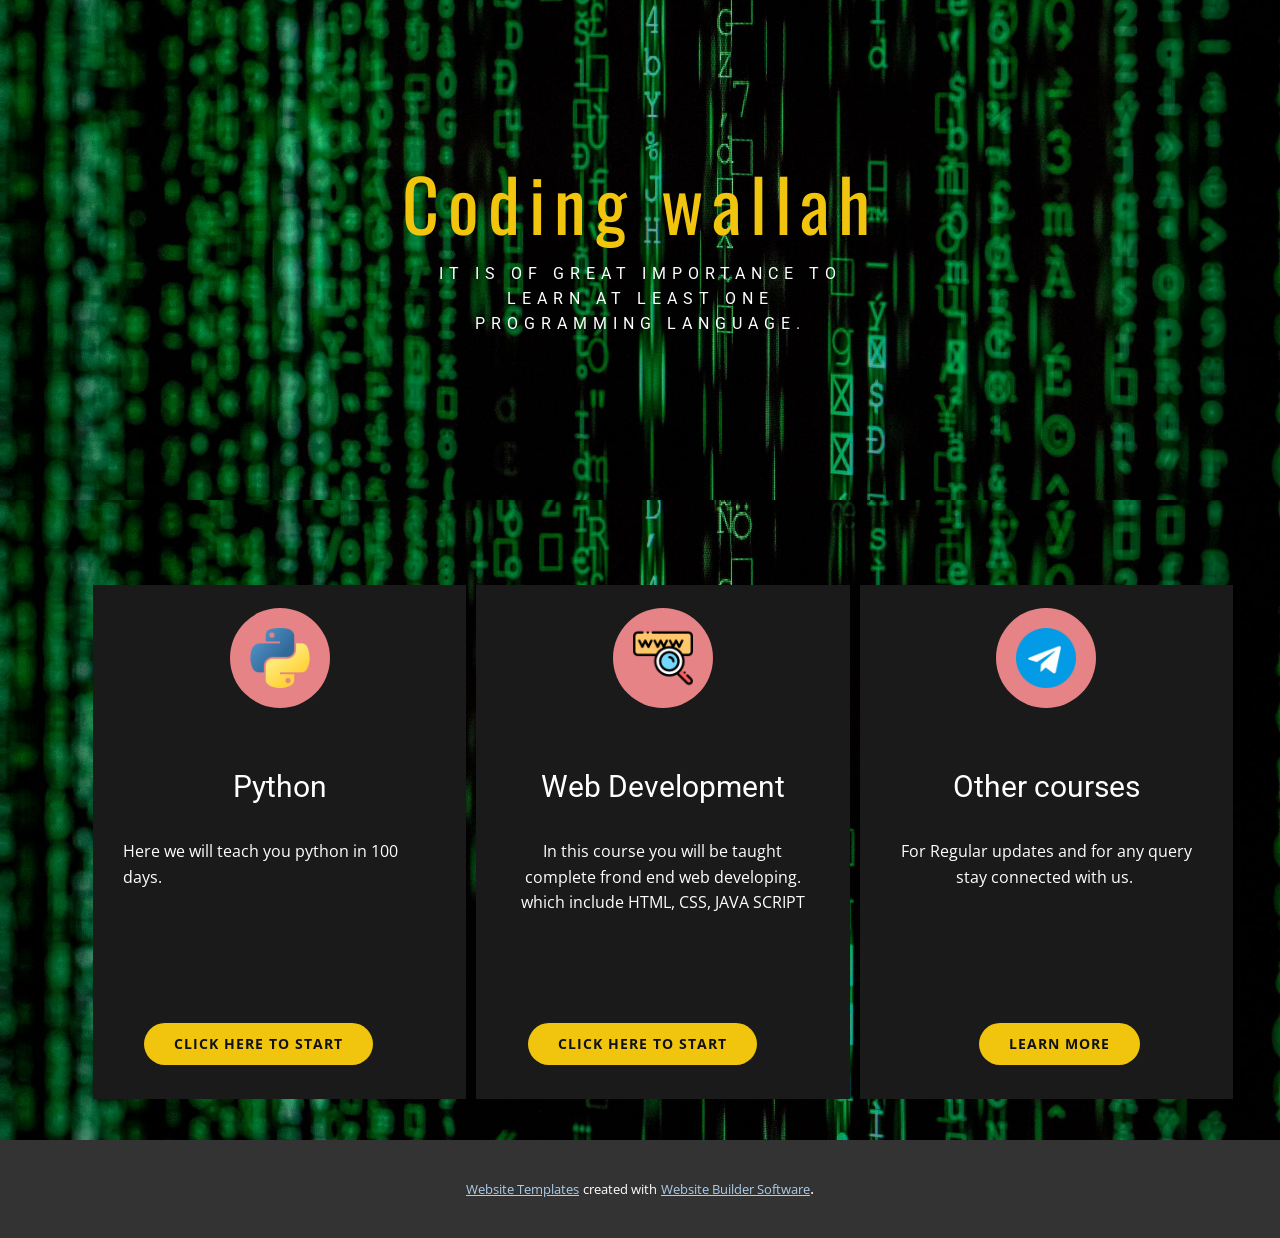
<file: index.html>
<!DOCTYPE html>
<html style="font-size: 16px;" lang="en"><head>
    <meta name="viewport" content="width=device-width, initial-scale=1.0">
    <meta charset="utf-8">
    <meta name="keywords" content="Coding wallah">
    <meta name="description" content="">
    <title>Page 2</title>
    <link rel="stylesheet" href="nicepage.css" media="screen">
<link rel="stylesheet" href="Page-2.css" media="screen">
    <script class="u-script" type="text/javascript" src="jquery-1.9.1.min.js" defer=""></script>
    <script class="u-script" type="text/javascript" src="nicepage.js" defer=""></script>
    <meta name="generator" content="Nicepage 4.14.7, nicepage.com">
    <link id="u-theme-google-font" rel="stylesheet" href="https://fonts.googleapis.com/css?family=Roboto:100,100i,300,300i,400,400i,500,500i,700,700i,900,900i|Open+Sans:300,300i,400,400i,500,500i,600,600i,700,700i,800,800i">
    <link id="u-page-google-font" rel="stylesheet" href="https://fonts.googleapis.com/css?family=Oswald:200,300,400,500,600,700">
    
    
    
    <script type="application/ld+json">{
		"@context": "http://schema.org",
		"@type": "Organization",
		"name": ""
}</script>
    <meta name="theme-color" content="#478ac9">
    <meta property="og:title" content="Page 2">
    <meta property="og:type" content="website">
  </head>
  <body data-home-page="https://website2480292.nicepage.io/Page-2.html?version=1e2b6d2d-8875-4a5d-9843-61539feab665" data-home-page-title="Page 2" class="u-body u-xl-mode" data-lang="en">
    <section class="u-align-center u-clearfix u-image u-section-1" id="sec-747d">
      <div class="u-clearfix u-sheet u-valign-middle u-sheet-1">
        <h1 class="u-custom-font u-font-oswald u-text u-text-default u-text-palette-3-base u-title u-text-1">Coding wallah</h1>
        <p class="u-custom-font u-heading-font u-text u-text-body-alt-color u-text-2">It is of great importance to learn at least one programming language.</p>
      </div>
    </section>
    <section class="u-align-center u-clearfix u-image u-section-2" id="carousel_92b8">
      <div class="u-align-left u-clearfix u-sheet u-sheet-1">
        <div class="u-list u-list-1">
          <div class="u-repeater u-repeater-1">
            <div class="u-container-style u-grey-90 u-list-item u-repeater-item u-list-item-1">
              <div class="u-container-layout u-similar-container u-container-layout-1"><span class="u-file-icon u-icon u-icon-circle u-palette-2-light-1 u-icon-1"><img src="images/5968350.png" alt=""></span>
                <h3 class="u-text u-text-default u-text-1">Python</h3>
                <p class="u-text u-text-default u-text-2">Here we will teach you python in 100 days.&nbsp;<br>
                  <br>
                </p>
                <a href="" class="u-border-none u-btn u-btn-round u-button-style u-hover-palette-1-dark-1 u-palette-3-base u-radius-25 u-btn-1">click here to start</a>
              </div>
            </div>
            <div class="u-align-center u-container-style u-grey-90 u-list-item u-repeater-item u-list-item-2">
              <div class="u-container-layout u-similar-container u-container-layout-2"><span class="u-file-icon u-icon u-icon-circle u-palette-2-light-1 u-icon-2"><img src="images/1150626.png" alt=""></span>
                <h3 class="u-text u-text-default u-text-3">Web Development</h3>
                <p class="u-text u-text-default u-text-4">In this course you will be taught complete frond end web developing. which include HTML, CSS, JAVA SCRIPT</p>
                <a href="" class="u-border-none u-btn u-btn-round u-button-style u-hover-palette-1-dark-1 u-palette-3-base u-radius-25 u-btn-2">CLICK HERE TO START</a>
              </div>
            </div>
            <div class="u-align-center u-container-style u-grey-90 u-list-item u-repeater-item u-list-item-3">
              <div class="u-container-layout u-similar-container u-container-layout-3"><span class="u-file-icon u-icon u-icon-circle u-palette-2-light-1 u-icon-3"><img src="images/2111646.png" alt=""></span>
                <h3 class="u-text u-text-default u-text-5">Other courses</h3>
                <p class="u-text u-text-default u-text-6">For Regular updates and for any query stay connected with us.&nbsp;<br>
                  <br>
                </p>
                <a href="" class="u-border-none u-btn u-btn-round u-button-style u-hover-palette-1-dark-1 u-palette-3-base u-radius-25 u-btn-3">learn more</a>
              </div>
            </div>
          </div>
        </div>
      </div>
    </section>
    
    
    
    <section class="u-backlink u-clearfix u-grey-80">
      <a class="u-link" href="https://nicepage.com/website-templates" target="_blank">
        <span>Website Templates</span>
      </a>
      <p class="u-text">
        <span>created with</span>
      </p>
      <a class="u-link" href="" target="_blank">
        <span>Website Builder Software</span>
      </a>. 
    </section>
  
</body></html>
</file>
